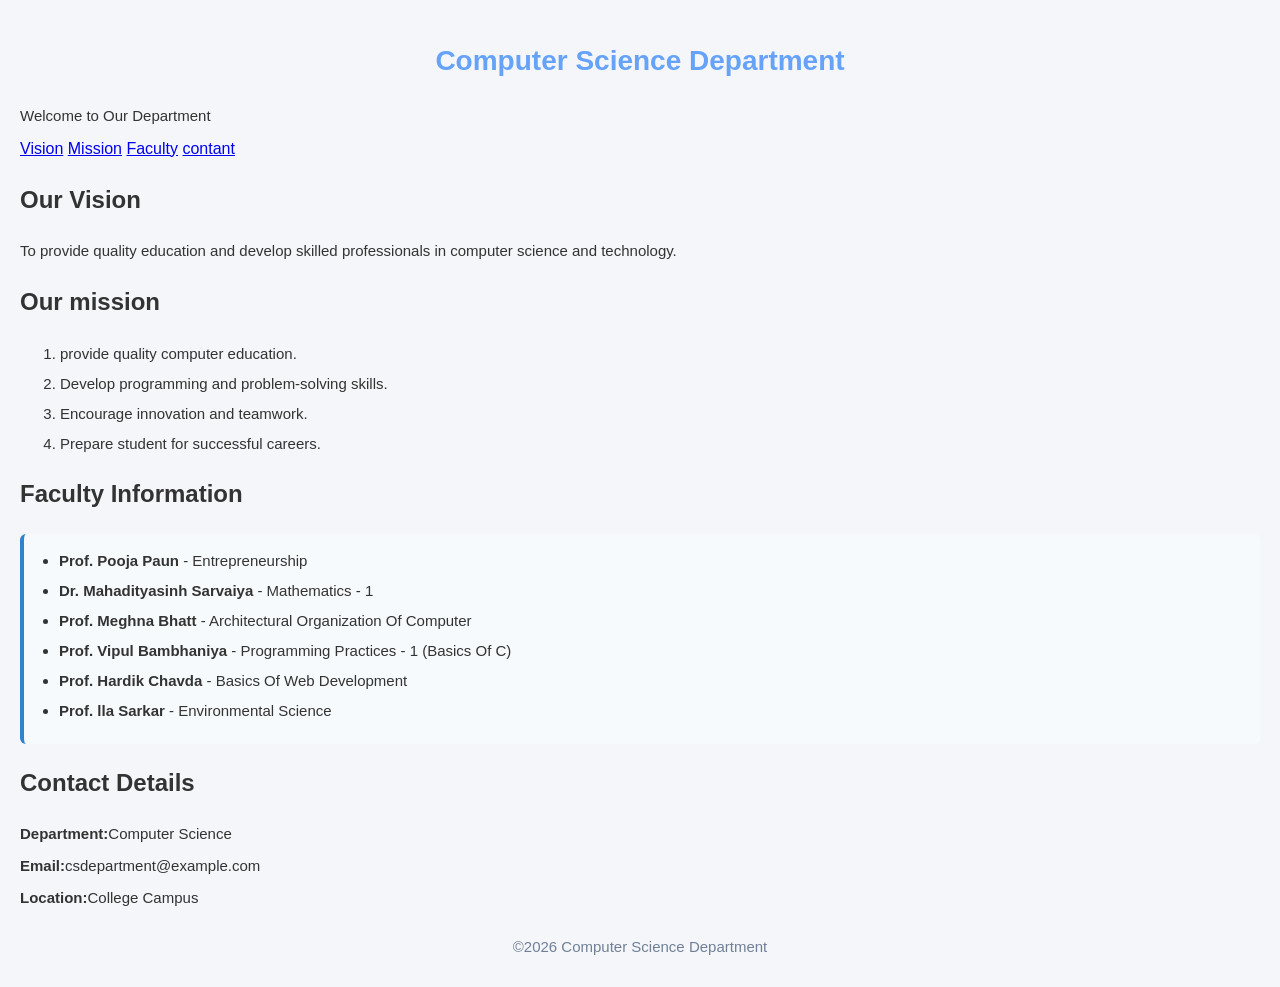
<file: index.html>
<!DOCTYPE html>
<html lang="en">
<head>
    <meta charset="UTF-8">
    <meta name="viewport" content="width=device-width, initial-scale=1.0">
    <title>Computer Science Department</title>
    <link rel="stylesheet" href="style.css">
</head>
<body>


    <header>
        <h1>Computer Science Department</h1>
        <p>Welcome to Our Department</p>

    </header>

    <nav>
        <a href="#vision">Vision</a>
        <a href="#mission">Mission</a>
        <a href="#faculty">Faculty</a>
        <a href="#contact">contant</a>
    </nav>


    <main>

    <section id="vixion">
        <h2>Our Vision</h2>
        <p>To provide quality education and develop skilled professionals in computer science and technology.</p>
        
    </section>

    <section id="Mission">
        <h2>Our mission</h2>
        <ol>
            <li>provide quality computer education.</li>
            <li>Develop programming and problem-solving skills.</li>
            <li>Encourage innovation and teamwork.</li>
            <li>Prepare student for successful careers.</li>
        </ol>

    </section>

    <section id="faculty">
        <h2>Faculty Information</h2>
        <ul>
            <li><b>Prof. Pooja Paun</b> - Entrepreneurship </li>
            <li><b>Dr. Mahadityasinh Sarvaiya</b> - Mathematics - 1 </li>
            <li><b>Prof. Meghna Bhatt</b> - Architectural Organization Of Computer</li>
            <li><b>Prof. Vipul Bambhaniya</b> - Programming Practices - 1 (Basics Of C)</li>
            <li><b>Prof. Hardik Chavda</b> - Basics Of Web Development</li>
            <li><b>Prof. lla Sarkar</b> - Environmental Science</li>
        </ul>

    </section>

    <section id="contact">
        <h2>Contact Details</h2>
        <p><strong>Department:</strong>Computer Science</p>
        <P><strong>Email:</strong>csdepartment@example.com</P>
        <P><strong>Location:</strong>College Campus</P>

    </section>


  </main>


  <footer>
    <p>&copy;2026 Computer Science Department</p>

  </footer>


    
</body>
</html>
</file>
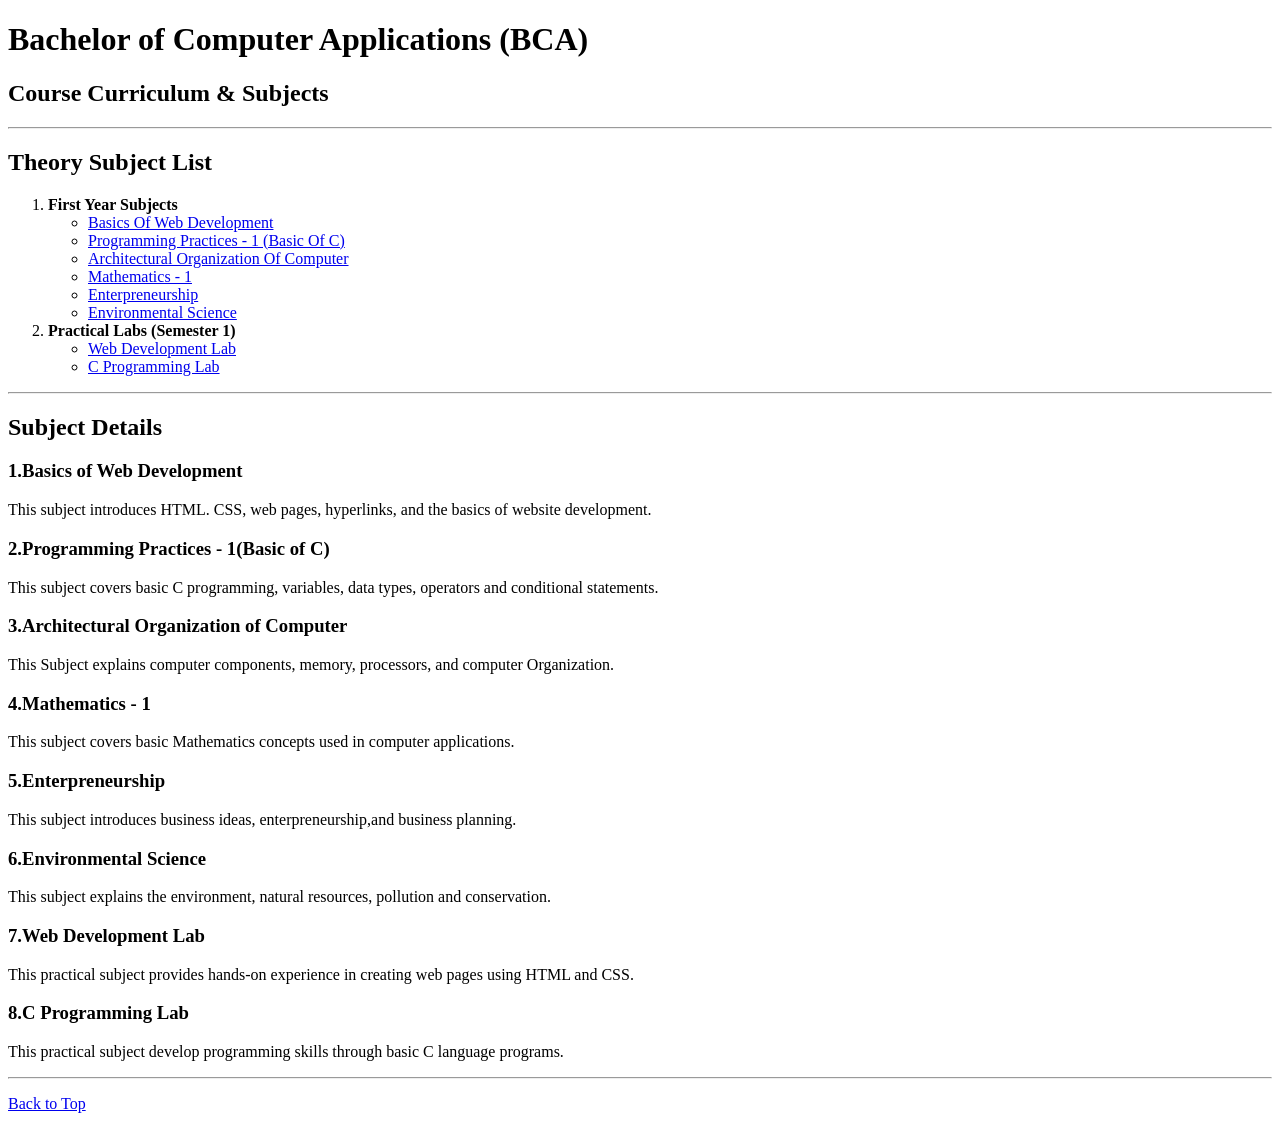
<file: Bittu kumar_4/index.html>
<!DOCTYPE html>
<html lang="en">
<head>
    <meta charset="UTF-8">
    <meta name="viewport" content="width=device-width, initial-scale=1.0">
    <title>Nested List - Course Subjects</title>

</head>
<body>

    <h1>Bachelor of Computer Applications (BCA)</h1>
    <h2>Course Curriculum &amp; Subjects</h2>

    <hr>

    <h2> Theory Subject List</h2>


    <ol>
        <li>
            <b>First Year Subjects</b>
            <ul>
                <li><a href="#web">Basics Of Web Development</a></li>
                <li><a href="#cprogramming">Programming Practices - 1 (Basic Of C)</a></li>
                <li><a href="#computer">Architectural Organization Of Computer</a></li>
                <li><a href="#maths">Mathematics - 1</a></li>
                <li><a href="enterpreneurship">Enterpreneurship</a></li>
                <li><a href="#environment">Environmental Science</a></li>
            </ul>
        </li>

        <li><b>Practical Labs (Semester 1)</b>
        <ul>
            <li><a href="#weblab">Web Development Lab</a></li>
            <li><a href="#clab">C Programming Lab</a></li>
        </ul>
      </li>
    </ol>

    <hr>

    <h2>Subject Details</h2>

    <h3 id="web">1.Basics of Web Development</h3>
    <p>This subject introduces HTML. CSS, web pages, hyperlinks, and the basics of website development.</p>

    <h3 id="cprogramming">2.Programming Practices - 1(Basic of C)</h3>
    <p>This subject covers basic C programming, variables, data types, operators and conditional statements.</p>

    <h3 id="computer">3.Architectural Organization of Computer</h3>
    <P>This Subject explains computer components, memory, processors, and computer Organization.</P>

    <h3 id="maths">4.Mathematics - 1</h3>
    <p>This subject covers basic Mathematics concepts used in computer applications.</p>

    <h3 id="enterpreneurship">5.Enterpreneurship</h3>
    <p>This subject introduces business ideas, enterpreneurship,and business planning.</p>

    <h3 id="environment">6.Environmental Science</h3>
    <p>This subject explains the environment, natural resources, pollution and conservation.</p>

    <h3 id="weblab">7.Web Development Lab</h3>
    <p>This practical subject provides hands-on experience in creating web pages using HTML and CSS.</p>

    <h3 id="clab">8.C Programming Lab</h3>
    <p>This practical subject develop programming skills through basic C language programs.</p>

    <hr>

    <p><a href="#top">Back to Top</a></p>


    
</body>
</html>
</file>
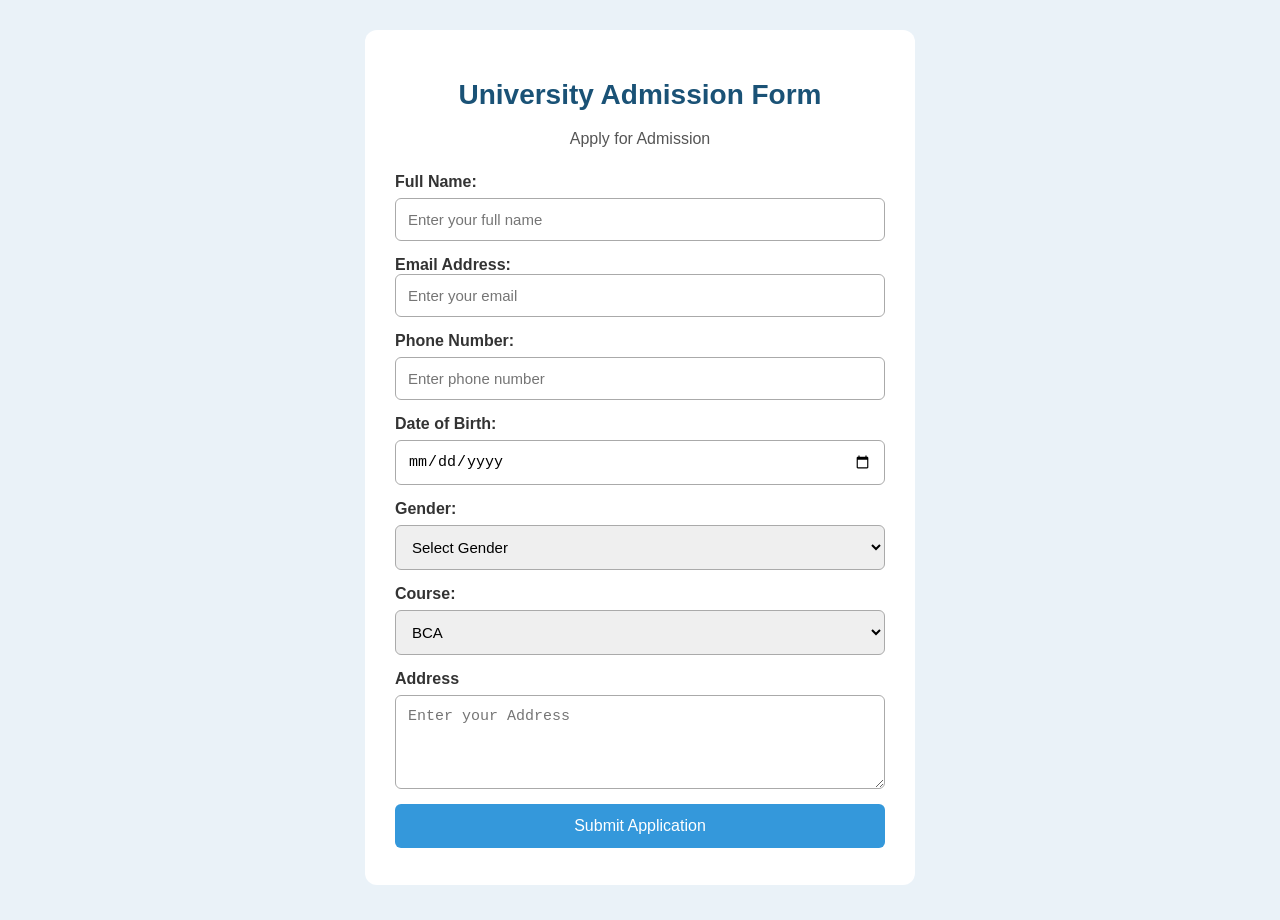
<file: question.12html/index.html>
<!DOCTYPE html>
<html lang="en">
<head>
    <meta charset="UTF-8">
    <meta name="viewport" content="width=device-width, initial-scale=1.0">
    <title>Admission Form</title>
    <link rel="stylesheet" href="style.css">
</head>
<body>
    <div class="form-container">

        <h1>University Admission Form</h1>
        <p class="subtitle">Apply for Admission</p>

        <form>

            <label>Full Name:</label>
            <input type="text" placeholder="Enter your full name" required>

            <label>Email Address:</labe>
            <input type="email" placeholder="Enter your email" required>


            <label>Phone Number:</label>
            <input type="tel" placeholder="Enter phone number" required>


            <label>Date of Birth:</label>
            <input type="date" required>

            <label>Gender:</label>
            <select required>
                <option value="">Select Gender</option>
                <option>Male</option>
                <option>Female</option>
                <option>other</option>
            </select>

            <label>Course:</label>
            <select required>
                <option>BCA</option>
                <option>BBA</option>
                <option>MCA</option>
                <option>MBA</option>
            </select>

            <label>Address</label>
            <textarea placeholder="Enter your Address" rows="4" required></textarea>

            <button type="submit">Submit Application</button>
        </form>
    </div>

    
</body>
</html>
</file>
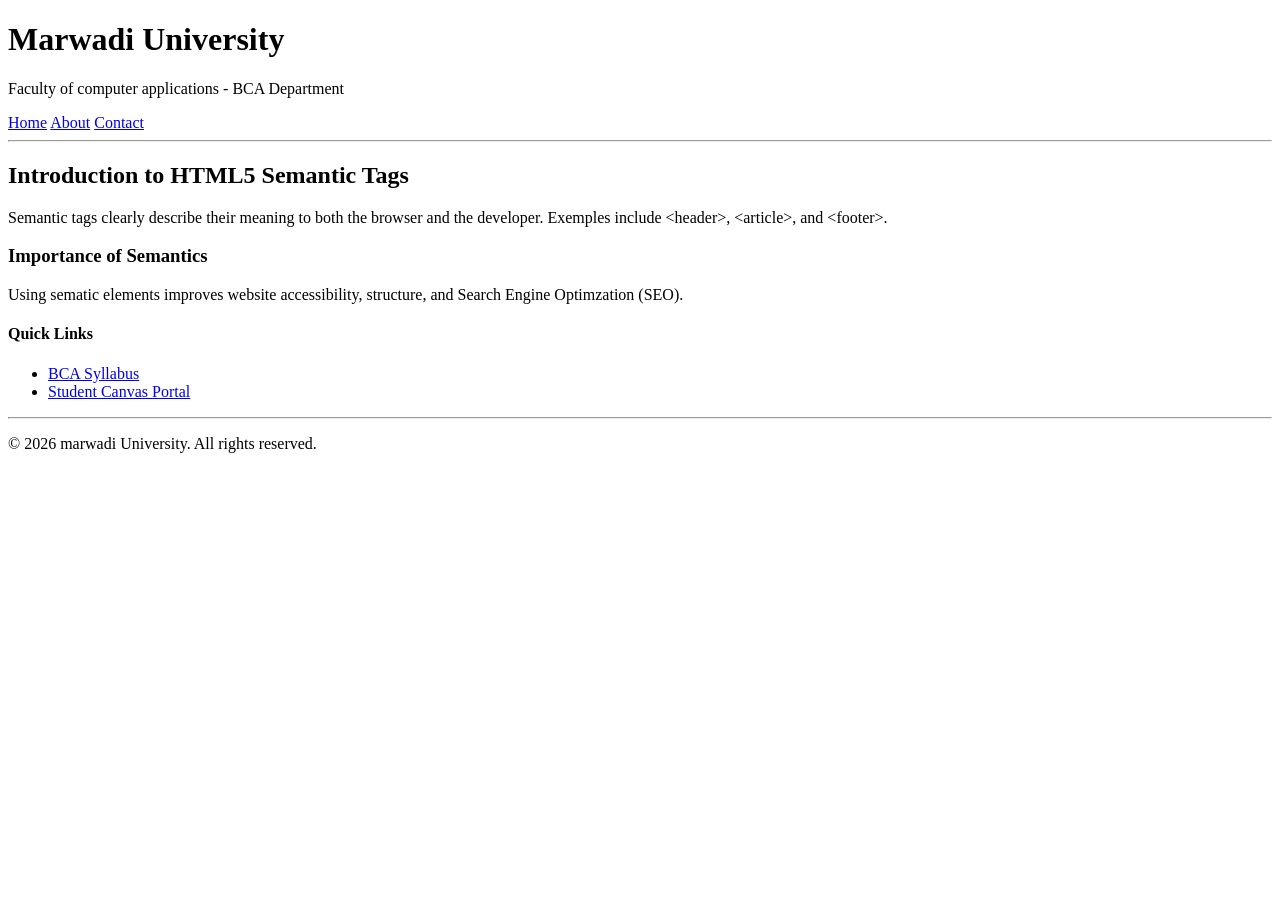
<file: question.13html/index.html>
<!DOCTYPE html>
<html lang="en">
<head>
    <meta charset="UTF-8">
    <meta name="viewport" content="width=device-width, initial-scale=1.0">
    <title>HTML5 Semantic Layout</title>
</head>
<body>

    <header>
        <h1>Marwadi University</h1>
        <P>Faculty of computer applications - BCA Department</P>
        <nav>
            <a href="#home">Home</a>
            <a href="#about">About</a>
            <a href="#contact">Contact</a>
        </nav>
    </header>

    <hr>

    <main>

        <article>
            <h2>Introduction to HTML5 Semantic Tags</h2>
            <p>Semantic tags clearly describe their meaning to both the browser and the developer. Exemples include &lt;header&gt;, &lt;article&gt;, and &lt;footer&gt;.</p>
        </article>

        <section>
            <h3>Importance of Semantics</h3>
            <p>Using sematic elements improves website accessibility, structure, and Search Engine Optimzation (SEO).</p>
        </section>

        <aside>
            <h4>Quick Links</h4>
            <ul>
                <li><a href="#">BCA Syllabus</a></li>
                <Li><a href="#">Student Canvas Portal</a>
            </ul>
        </aside>

    </main>

    <hr>

    <footer>
        <p>&copy; 2026 marwadi University. All rights reserved.</p>
    </footer>
    
</body>
</html>
</file>
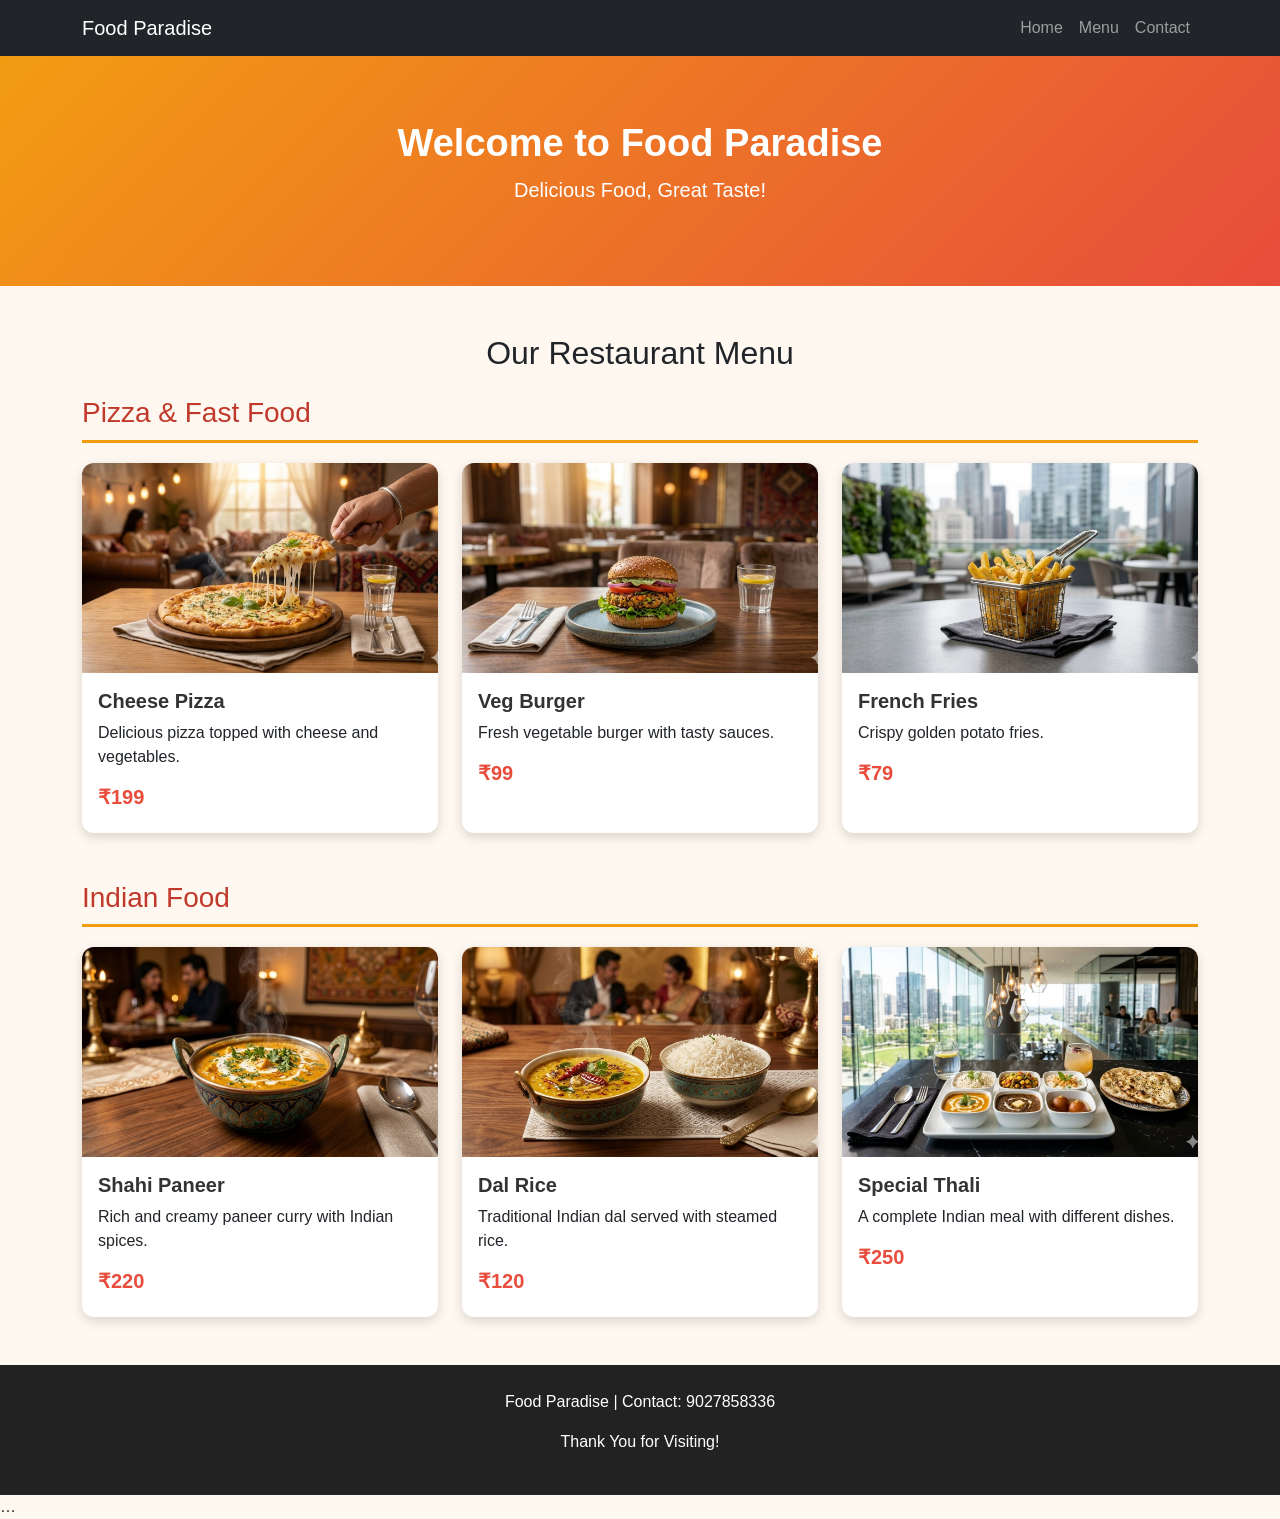
<file: question.14html/index.html>
<!DOCTYPE html>
<html lang="en">
<head>
    <meta charset="UTF-8">
    <meta name="viewport" content="width=device-width, initial-scale=1.0">
    <title>Restaurant Menu</title>

    <link href="https://cdn.jsdelivr.net/npm/bootstrap@5.3.3/dist/css/bootstrap.min.css"
          rel="stylesheet">

    <link rel="stylesheet" href="style.css">
</head>
<body>

<nav class="navbar navbar-expand-lg navbar-dark bg-dark">
    <div class="container">
        <a class="navbar-brand" href="#">Food Paradise</a>
        <button class="navbar-toggler" type="button"
                data-bs-toggle="collapse"
                data-bs-target="#menu">
            <span class="navbar-toggler-icon"></span>
        </button>

        <div class="collapse navbar-collapse" id="menu">
            <ul class="navbar-nav ms-auto">
                <li class="nav-item"><a class="nav-link" href="#home">Home</a></li>
                <li class="nav-item"><a class="nav-link" href="#menu-section">Menu</a></li>
                <li class="nav-item"><a class="nav-link" href="#contact">Contact</a></li>
            </ul>
        </div>
    </div>
</nav>

<header id="home" class="hero text-center">
    <div class="container">
        <h1>Welcome to Food Paradise</h1>
        <p>Delicious Food, Great Taste!</p>
    </div>
</header>

<section id="menu-section" class="container my-5">
    <h2 class="text-center mb-4">Our Restaurant Menu</h2>

    <h3 class="category-title">Pizza & Fast Food</h3>

    <div class="row g-4">

        <div class="col-md-4">
            <div class="card food-card h-100">
                <img src="pizza.jpg"
                     class="card-img-top" alt="Pizza">
                <div class="card-body">
                    <h5 class="card-title">Cheese Pizza</h5>
                    <p>Delicious pizza topped with cheese and vegetables.</p>
                    <h5 class="price">₹199</h5>
                </div>
            </div>
        </div>

        <div class="col-md-4">
            <div class="card food-card h-100">
                <img src="veg burger.jpg"
                     class="card-img-top" alt="Burger">
                <div class="card-body">
                    <h5 class="card-title">Veg Burger</h5>
                    <p>Fresh vegetable burger with tasty sauces.</p>
                    <h5 class="price">₹99</h5>
                </div>
            </div>
        </div>

        <div class="col-md-4">
            <div class="card food-card h-100">
                <img src="french fries.jpg"
                     class="card-img-top" alt="French Fries">
                <div class="card-body">
                    <h5 class="card-title">French Fries</h5>
                    <p>Crispy golden potato fries.</p>
                    <h5 class="price">₹79</h5>
                </div>
            </div>
        </div>

    </div>

    <h3 class="category-title mt-5">Indian Food</h3>

    <div class="row g-4">

        <div class="col-md-4">
            <div class="card food-card h-100">
                <img src="shahi paneer.jpg"
                     class="card-img-top" alt="Paneer">
                <div class="card-body">
                    <h5 class="card-title">Shahi Paneer</h5>
                    <p>Rich and creamy paneer curry with Indian spices.</p>
                    <h5 class="price">₹220</h5>
                </div>
            </div>
        </div>

        <div class="col-md-4">
            <div class="card food-card h-100">
                <img src="dal rice.jpg"
                     class="card-img-top" alt="Dal Rice"><div class="card-body">
                    <h5 class="card-title">Dal Rice</h5>
                    <p>Traditional Indian dal served with steamed rice.</p>
                    <h5 class="price">₹120</h5>
                </div>
            </div>
        </div>

        <div class="col-md-4">
            <div class="card food-card h-100">
                <img src="special veg thali.jpg"
                     class="card-img-top" alt="Indian Thali">
                <div class="card-body">
                    <h5 class="card-title">Special Thali</h5>
                    <p>A complete Indian meal with different dishes.</p>
                    <h5 class="price">₹250</h5>
                </div>
            </div>
        </div>

    </div>
</section>

<footer id="contact" class="footer text-center">
    <p>Food Paradise | Contact: 9027858336</p>
    <p>Thank You for Visiting!</p>
</footer>

<script src="https://cdn.jsdelivr.net/npm/bootstrap@5.3.3/dist/js/bootstrap.bundle.min.js"></script>

</body>
</html>

…
</file>
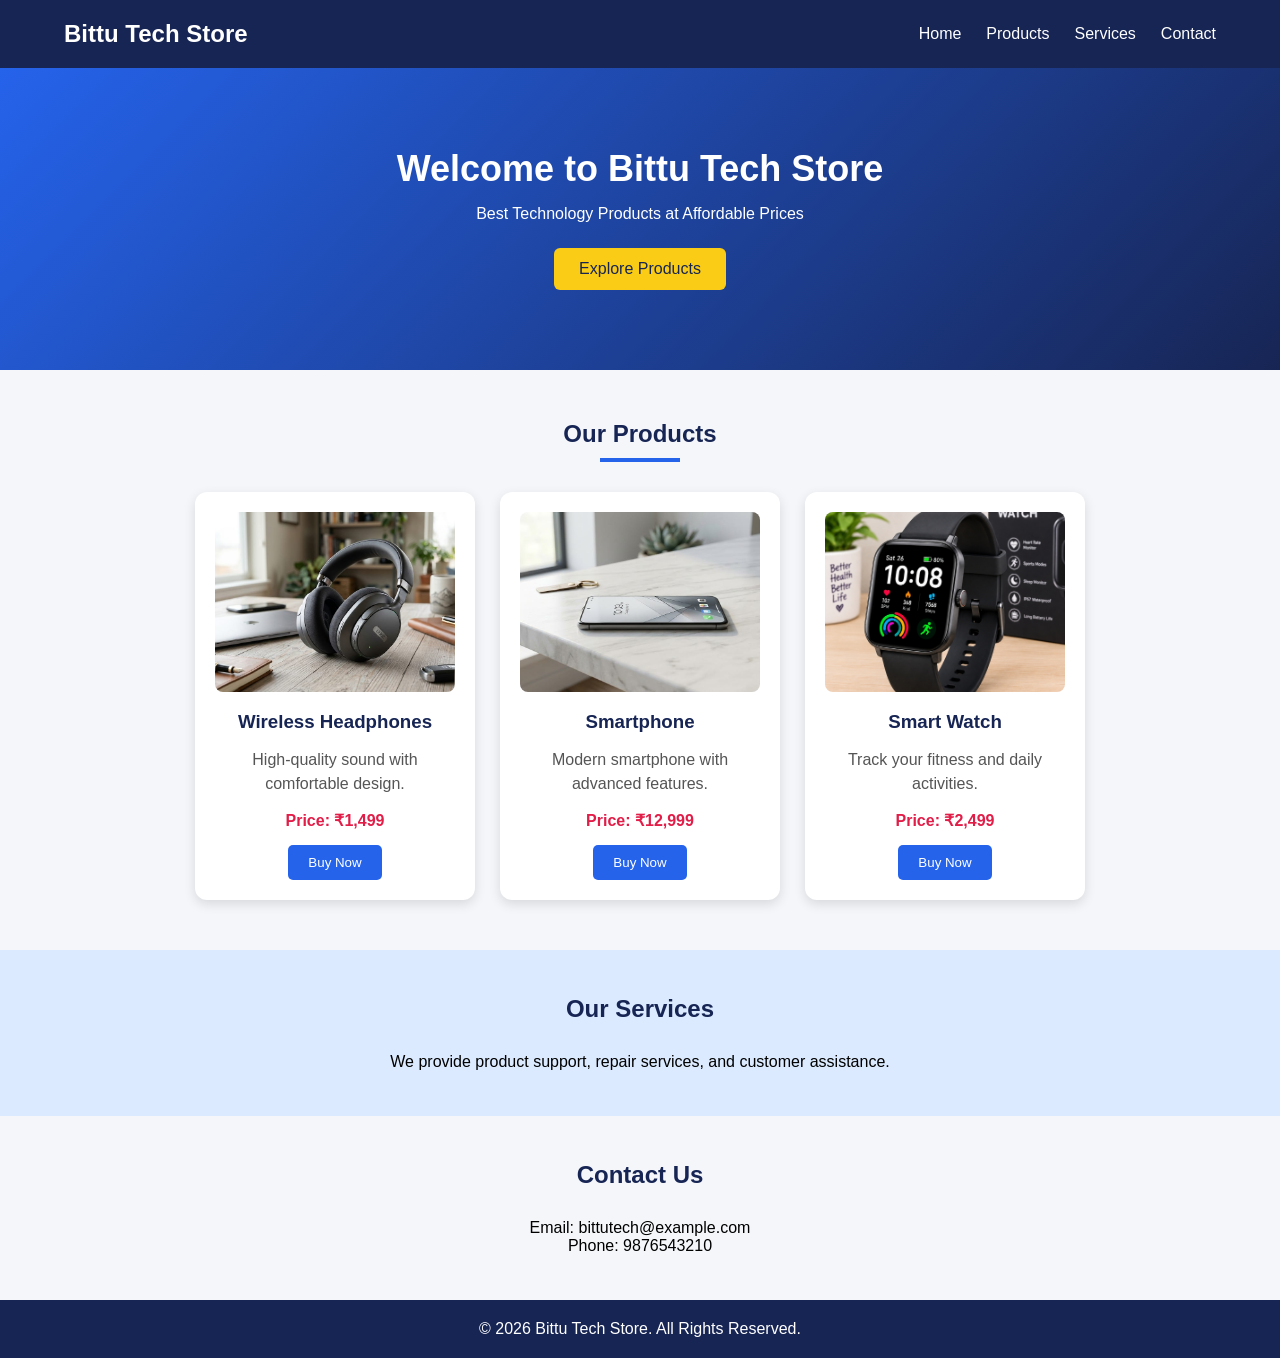
<file: question.15html/index.html>
<!DOCTYPE html>
<html lang="en">
<head>
    <meta charset="UTF-8">
    <meta name="viewport" content="width=device-width, initial-scale=1.0">
    <title>Bittu Kumar Tech Store</title>
    <link rel="stylesheet" href="style.css">
</head>
<body>

    <nav class="navbar">
        <h2>Bittu Tech Store</h2>

        <ul>
            <li><a href="#home">Home</a></li>
            <li><a href="#products">Products</a></li>
            <li><a href="#services">Services</a></li>
            <li><a href="#contact">Contact</a></li>
        </ul>
    </nav>

    <header id="home" class="hero">
        <h1>Welcome to Bittu Tech Store</h1>
        <p>Best Technology Products at Affordable Prices</p>
        <a href="#products" class="btn">Explore Products</a>
    </header>

    <section id="products" class="products">
        <h2>Our Products</h2>

        <div class="product-container">

            <div class="product-card">
                <img src="headphone.jpg"
                     alt="Headphones">
                <h3>Wireless Headphones</h3>
                <p>High-quality sound with comfortable design.</p>
                <h4>Price: ₹1,499</h4>
                <button>Buy Now</button>
            </div>

            <div class="product-card">
                <img src="smartphone.jpg"
                     alt="Smartphone">
                <h3>Smartphone</h3>
                <p>Modern smartphone with advanced features.</p>
                <h4>Price: ₹12,999</h4>
                <button>Buy Now</button>
            </div>

            <div class="product-card">
                <img src="smartwatch.jpg"
                     alt="">
                <h3>Smart Watch</h3>
                <p>Track your fitness and daily activities.</p>
                <h4>Price: ₹2,499</h4>
                <button>Buy Now</button>
            </div>

        </div>
    </section>

    <section id="services" class="services">
        <h2>Our Services</h2>
        <p>We provide product support, repair services,
           and customer assistance.</p>
    </section>

    <section id="contact" class="contact">
        <h2>Contact Us</h2>
        <p>Email: bittutech@example.com</p>
        <p>Phone: 9876543210</p>
    </section>

    <footer>
        <p>&copy; 2026 Bittu Tech Store. All Rights Reserved.</p>
    </footer>

</body>
</html>
</file>
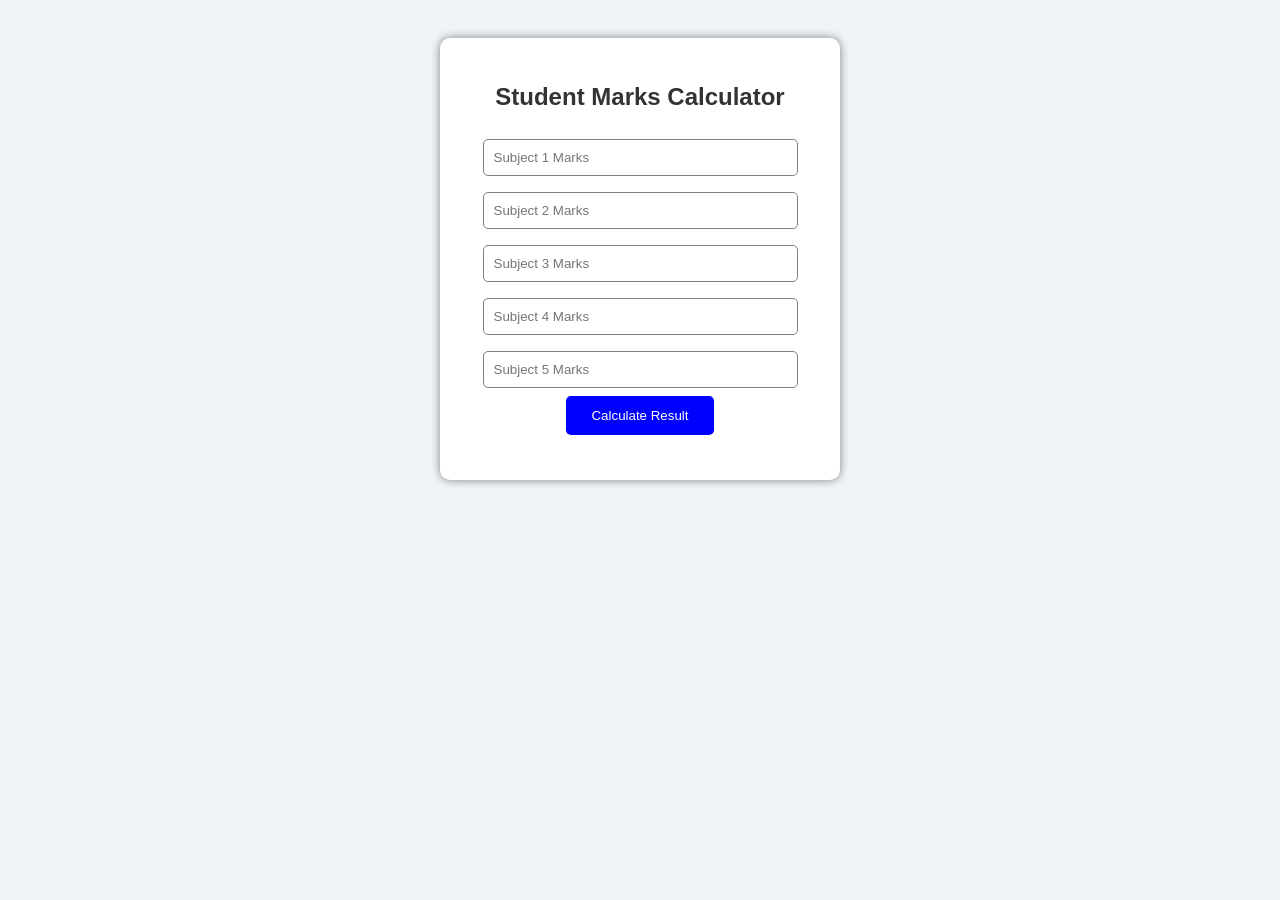
<file: question.16html/index.html>
<!DOCTYPE html>
<html lang="en">
<head>
    <meta charset="UTF-8">
    <meta name="viewport" content="width=device-width, initial-scale=1.0">
    <title>Student Marks Calculator</title>

    <link rel="stylesheet" href="style.css">
</head>
<body>

    <div class="container">

        <h2>Student Marks Calculator</h2>

        <input type="number" id="sub1" placeholder="Subject 1 Marks">
        <input type="number" id="sub2" placeholder="Subject 2 Marks">
        <input type="number" id="sub3" placeholder="Subject 3 Marks">
        <input type="number" id="sub4" placeholder="Subject 4 Marks">
        <input type="number" id="sub5" placeholder="Subject 5 Marks">

        <button onclick="calculateResult()">Calculate Result</button>

        <div id="result"></div>

    </div>

    <script src="script.js"></script>

</body>
</html>
</file>
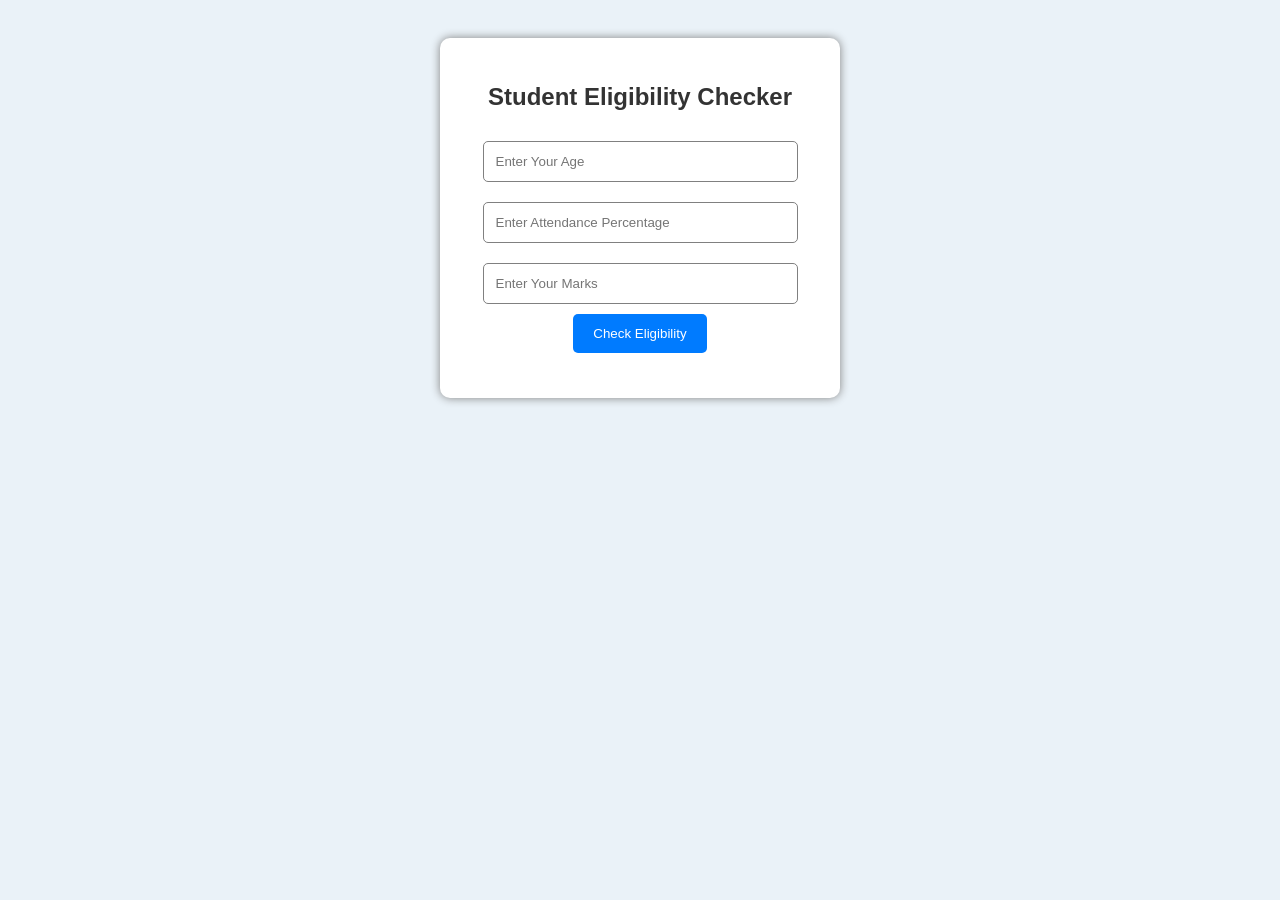
<file: question.17html/index.html>
<!DOCTYPE html>
<html lang="en">
<head>
    <meta charset="UTF-8">
    <meta name="viewport" content="width=device-width, initial-scale=1.0">
    <title>Student Eligibility Checker</title>

    <link rel="stylesheet" href="style.css">
</head>
<body>

    <div class="container">

        <h2>Student Eligibility Checker</h2>

        <input type="number" id="age"
               placeholder="Enter Your Age">

        <input type="number" id="attendance"
               placeholder="Enter Attendance Percentage">

        <input type="number" id="marks"
               placeholder="Enter Your Marks">

        <button onclick="checkEligibility()">
            Check Eligibility
        </button>

        <div id="result"></div>

    </div>

    <script src="script.js"></script>

</body>
</html>
</file>
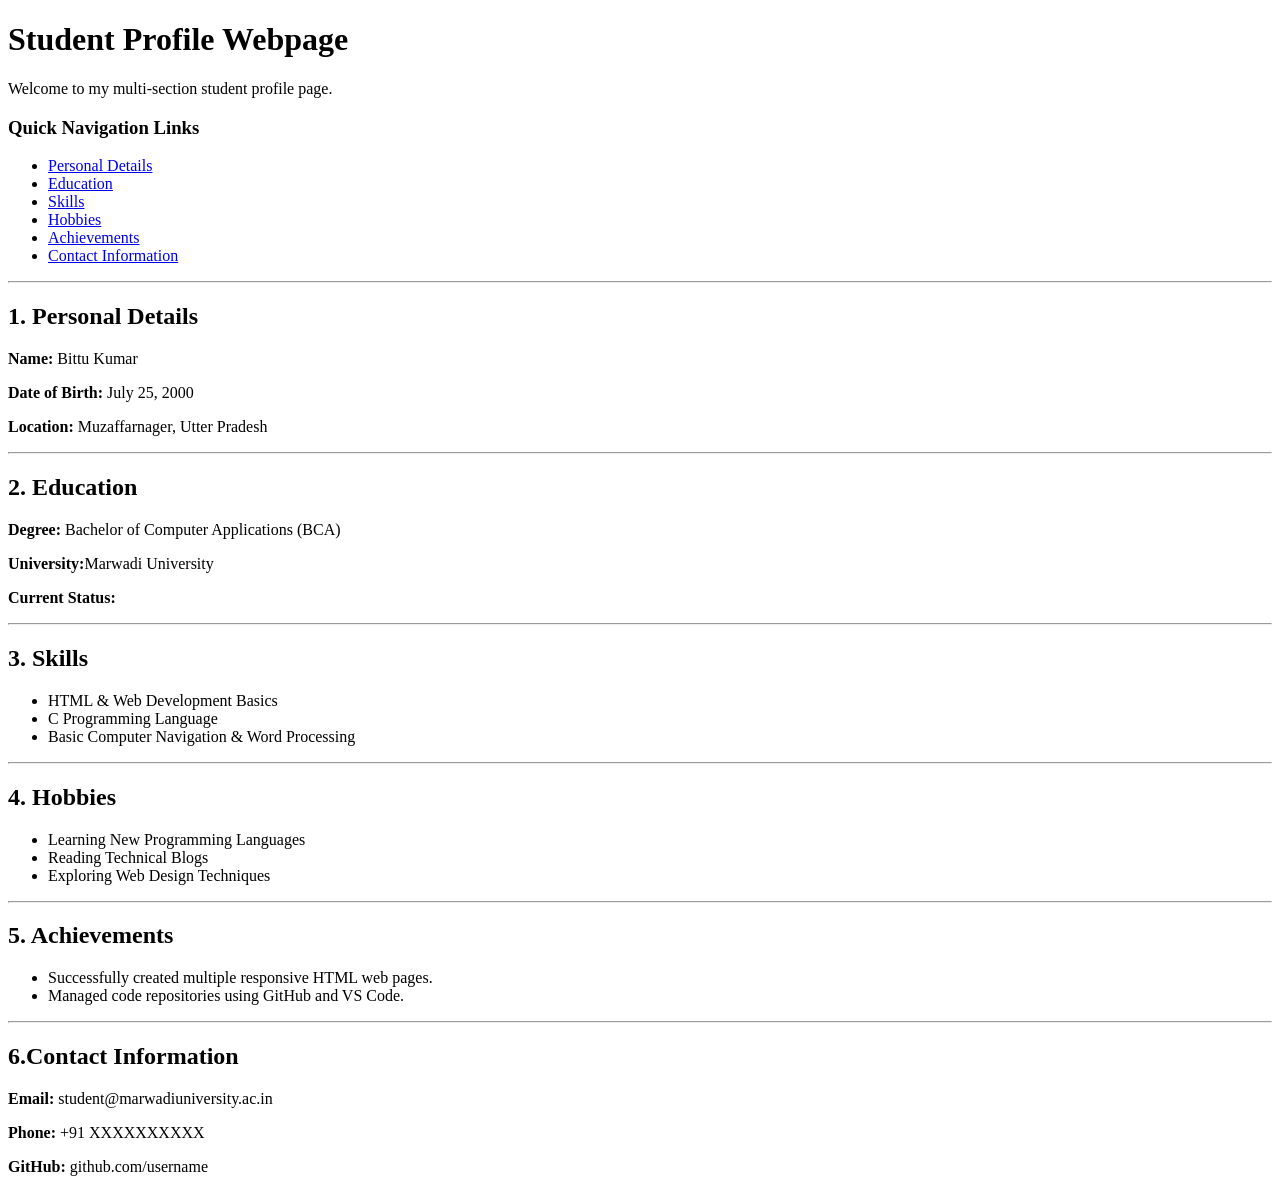
<file: question.html5/index.html>
<!DOCTYPE html>
<html lang="en">
<head>
    <meta charset="UTF-8">
    <meta name="viewport" content="width=device-width, initial-scale=1.0">
    <title>Student Profilet</title>
</head>
<body>

    <h1>Student Profile Webpage</h1>
    <p>Welcome to my multi-section student profile page.</p>


    <h3>Quick Navigation Links</h3>

    <ul>
        <li><a href="#personal">Personal Details</a></li>
        <li><a href="#education">Education</a></li>
        <li><a href="#skills">Skills</a></li>
        <li><a href="#hobbies">Hobbies</a></li>
        <li><a href="#achievements">Achievements</a></li>
        <li><a href="#contact">Contact Information</a></li>
    </ul>

    <hr>

    <h2 id="personal">1. Personal Details</h2>
    <p><b>Name:</b> Bittu Kumar</p>
    <p><b>Date of Birth:</b> July 25, 2000</p>
    <p><b>Location:</b> Muzaffarnager, Utter Pradesh</p>

    <hr>

    <h2 id="education">2. Education</h2>
    <p><b>Degree:</b> Bachelor of Computer Applications (BCA)</p>
    <p><b>University:</b>Marwadi University</p>
    <p><b>Current Status:</b></p>

    <hr>

    <h2 id="skills">3. Skills</h2>
    <ul>
        <li>HTML &amp; Web Development Basics</li>
        <li>C Programming Language</li>
        <li>Basic Computer Navigation &amp; Word Processing</li>
    </ul>

    <hr>

    <h2 id="hobbies">4. Hobbies</h2>

    <ul>
        <li>Learning New Programming Languages</li>
        <li>Reading Technical Blogs</li>
        <li>Exploring Web Design Techniques</li>
    </ul>

    <hr>

    <h2 id="achievements">5. Achievements</h2>

    <ul>
        <li>Successfully created multiple responsive HTML web pages.</li>
        <li>Managed code repositories using GitHub and VS Code.</li>

    </ul>

    <hr>

    <h2 id="contact">6.Contact Information</h2>
    <p><b>Email:</b> student@marwadiuniversity.ac.in</p>
    <p><b>Phone:</b> +91 XXXXXXXXXX</p>
    <p><b>GitHub:</b> github.com/username</p>
</body>
</html>
</file>
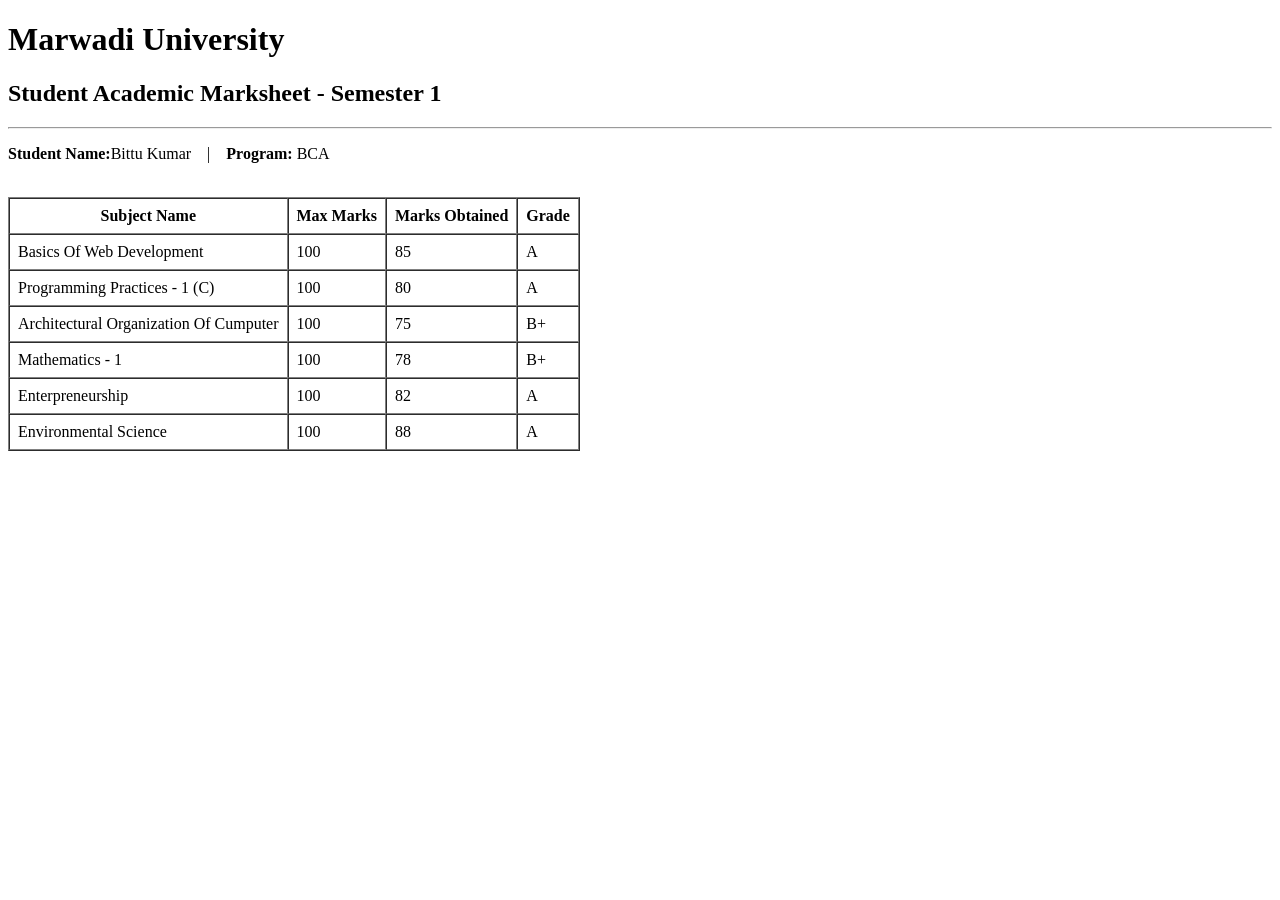
<file: question.html_6/index.html>
<!DOCTYPE html>
<html lang="en">
<head>
    <meta charset="UTF-8">
    <meta name="viewport" content="width=device-width, initial-scale=1.0">
    <title>Student Marksheet</title>
</head>
<body>

    <h1>Marwadi University</h1>
    <h2>Student Academic Marksheet - Semester 1</h2>
         
        <hr>
            <p><b>Student Name:</b>Bittu Kumar &nbsp;&nbsp;&nbsp;|&nbsp;&nbsp;&nbsp; <b>Program:</b> BCA</p>
        <br>

        <table border="1" cellpadding="8" cellspacing="0">

        <tr>
            <th>Subject Name</th>
            <th>Max Marks</th>
            <th>Marks Obtained</th>
            <th>Grade</th>

        </tr>

        <tr>
            <td>Basics Of Web Development</td>
            <td>100</td>
            <td>85</td>
            <td>A</td>
        </tr>

        <tr>
           <td>Programming Practices - 1 (C)</td>
           <td>100</td>
           <td>80</td>
           <td>A</td>
        </tr>

        <tr>
            <td>Architectural Organization Of Cumputer</td>
            <td>100</td>
            <td>75</td>
            <td>B+</td>
        </tr>

        <tr>
            <td>Mathematics - 1</td>
            <td>100</td>
            <td>78</td>
            <td>B+</td>
        </tr>

        <tr>
            <td>Enterpreneurship</td>
            <td>100</td>
            <td>82</td>
            <td>A</td>
        </tr>

        <tr>
            <td>Environmental Science</td>
            <td>100</td>
            <td>88</td>
            <td>A</td>
        </tr>
    </table>
</body>
</html>
</file>
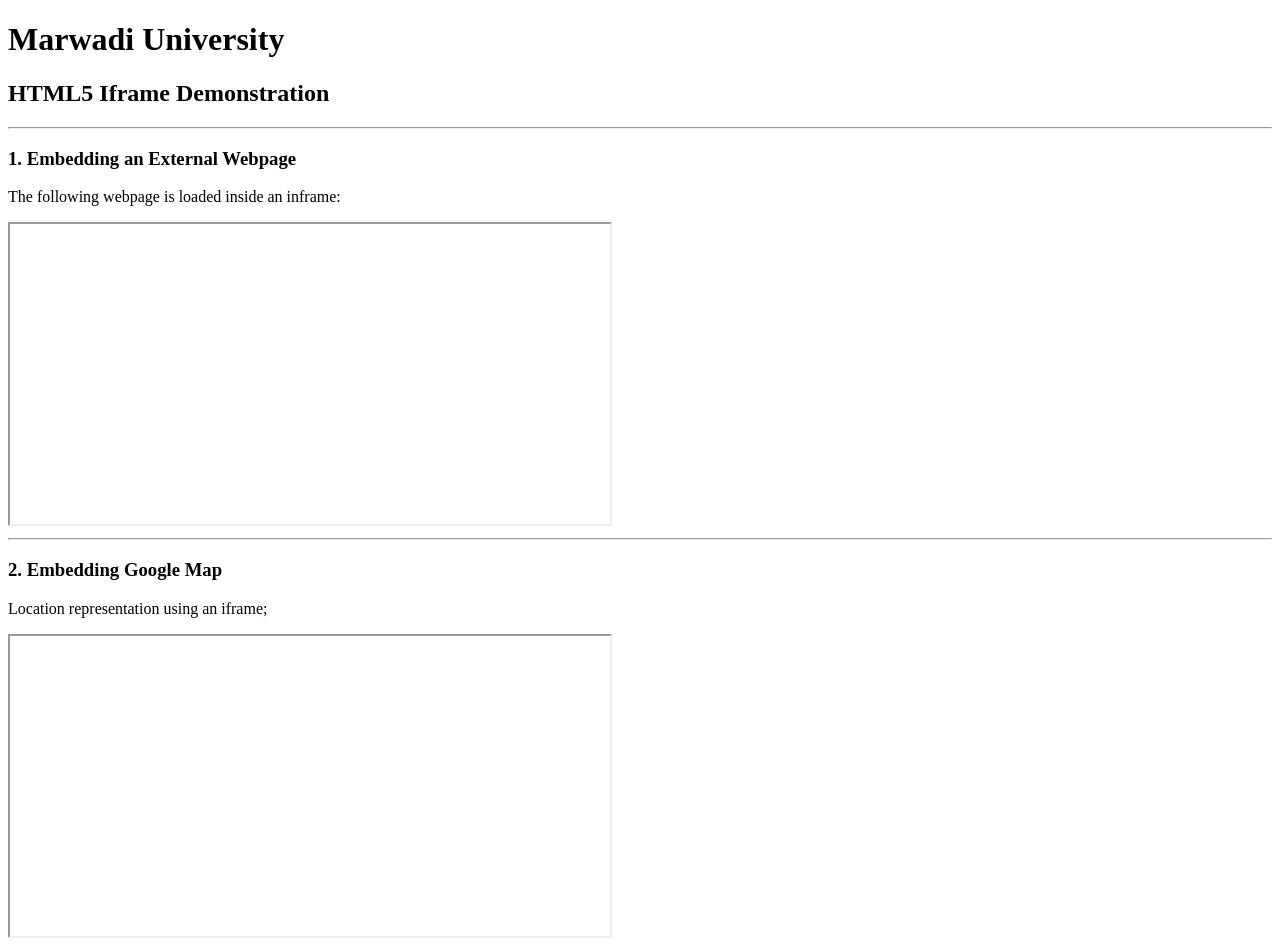
<file: question10.html/index.html>
<!DOCTYPE html>
<html lang="en">
<head>
    <meta charset="UTF-8">
    <meta name="viewport" content="width=device-width, initial-scale=1.0">
    <title>HTML Iframes</title>
</head>
<body>

    <h1>Marwadi University</h1>
    <h2>HTML5 Iframe Demonstration</h2>

    <hr>

    <section>
        <h3>1. Embedding an External Webpage</h3>
        <p>The following webpage is loaded inside an inframe:</p>
        <iframe src="https://example.com" width="600" height="300" title="Example Website"></iframe>
    </section>

    <hr>

    <section>
        <h3>2. Embedding Google Map</h3>
        <p>Location representation using an iframe;</p>
        <iframe
            src="https://www.google.com/maps/embed?pb=!1m18!1m12!1m3!1d3684.167!2d70.802!3d22.303!2m3!1f0!2f0!3f0!3m2!1i1024!2i768!4f13.1!3m3!1m2!1s0x0%3A0x0!2zMJLCsDE4JzExLJgiTiA3MMKwNDgnMDcuMiJF!5e0!3m2!1sen!2sin!4v1600000000000!5m2!1sen!2sin"
            width="600"
            height="300"
            style="border:9;"
            allowfullscreen=""
            loading="lazy"
            title="University Location">
        </iframe>
    </section>
    
</body>
</html>
</file>
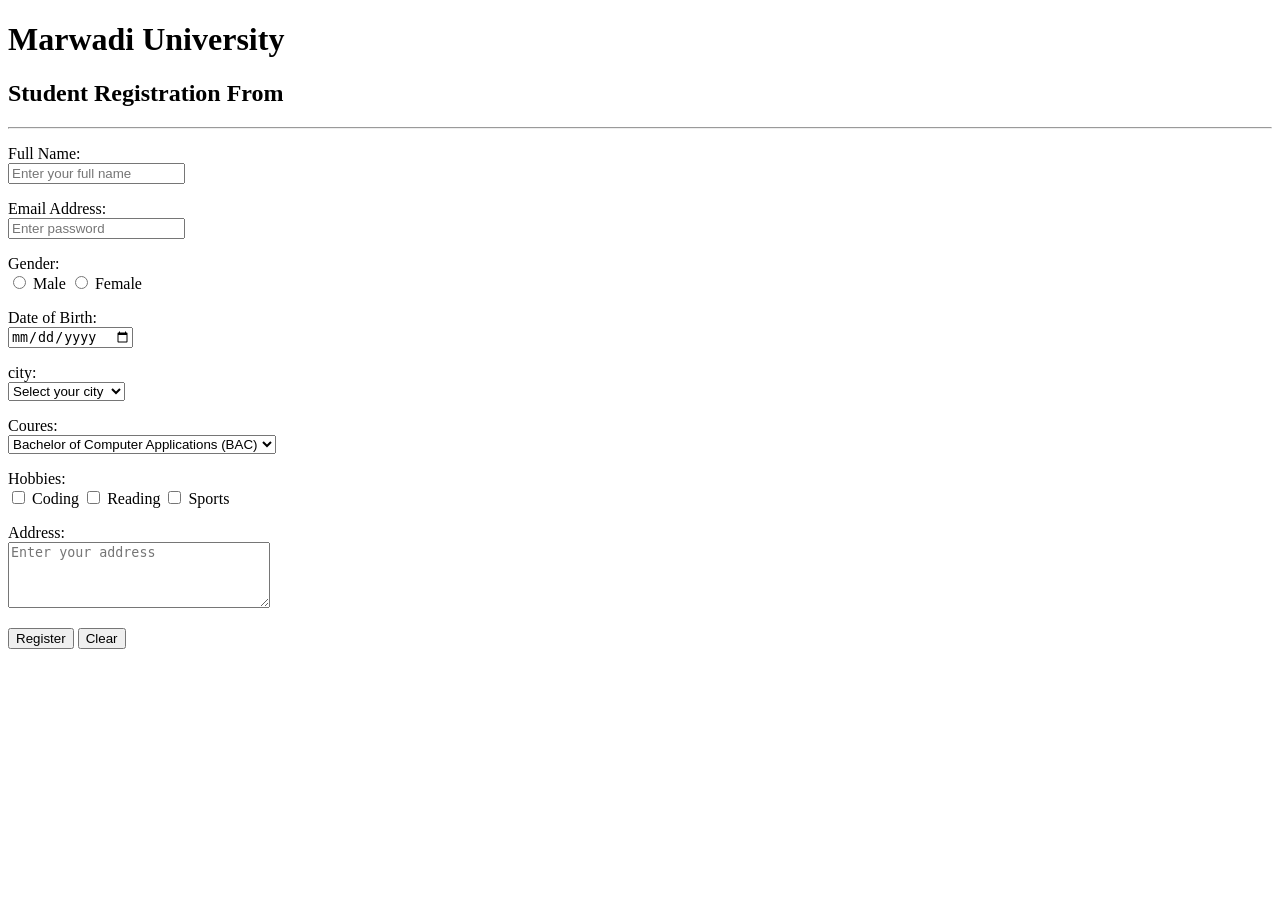
<file: question7.html/index.html>
<!DOCTYPE html>
<html lang="en">
<head>
    <meta charset="UTF-8">
    <meta name="viewport" content="width=device-width, initial-scale=1.0">
    <title>Registration Form</title>
</head>
<body>

    <h1>Marwadi University</h1>
    <h2>Student Registration From</h2>

    <hr>

    <from action="#" method="POSt">


        <p>
            <label for="name">Full Name:</label><br>
            <input type="text" id="name" name="name" placeholder="Enter your full name" required>
        </p>

        <p>
            <label for="email">Email Address:</label><br>
            <input type="password" id="password" name="password" placeholder="Enter password" required>
        </p>

        <p>
            <label>Gender:</label><br>
            <input type="radio" id="male" name="gender" value="male">
            <label for="male">Male</label>
            <input type="radio" id="female" name="gender" value="Female">
            <label for="female">Female</label>
        </p>

        <p>
            <label for="dob">Date of Birth:</label><br>
            <input type="date" id="dob" name="dob">
        </p>

        <p>
            <label for="city">city:</label><br>
            <select id="city" name="city">
                <option value="">Select your city</option>
                <option value="Sri Ganganagar">Sri Ganganagar</option>
                <option value="Rajkot">Rajkot</option>
                <option value="Muzaffarnagar">Muzaffarnagar</option>
                <option value="Delhi">Delhi</option>
            </select>
        </p>
        
        <p>
            <lable for="coures">Coures:</lable><br>
            <select id="coures" name="coures">
                <option value="BCA">Bachelor of Computer Applications (BAC)</option>
                <option value="BSc">B.Sc. Information Technology</option>
            </select>
        </p>


        <p>
            <label>Hobbies:</label><br>
            <input type="checkbox" id="coding" name="hobbies" value="Coding">
            <label for="coding">Coding</label>
            <input type="checkbox" id="reading" name="hobbies" value="Reading">
            <label for="reading">Reading</label>
            <input type="checkbox" id="sports" name="hobbies" value="sports">
            <label for="sports">Sports</label>
        </p>

       

        <p>
            <label for="address">Address:</label><br>
            <textarea id="address" name="address" rows="4" cols="30" placeholder="Enter your address"></textarea>
        </p>

        <p>
            <input type="submit" value="Register">
            <input type="reset" value="Clear">
        </p>

    </from>
    
</body>
</html>
</file>
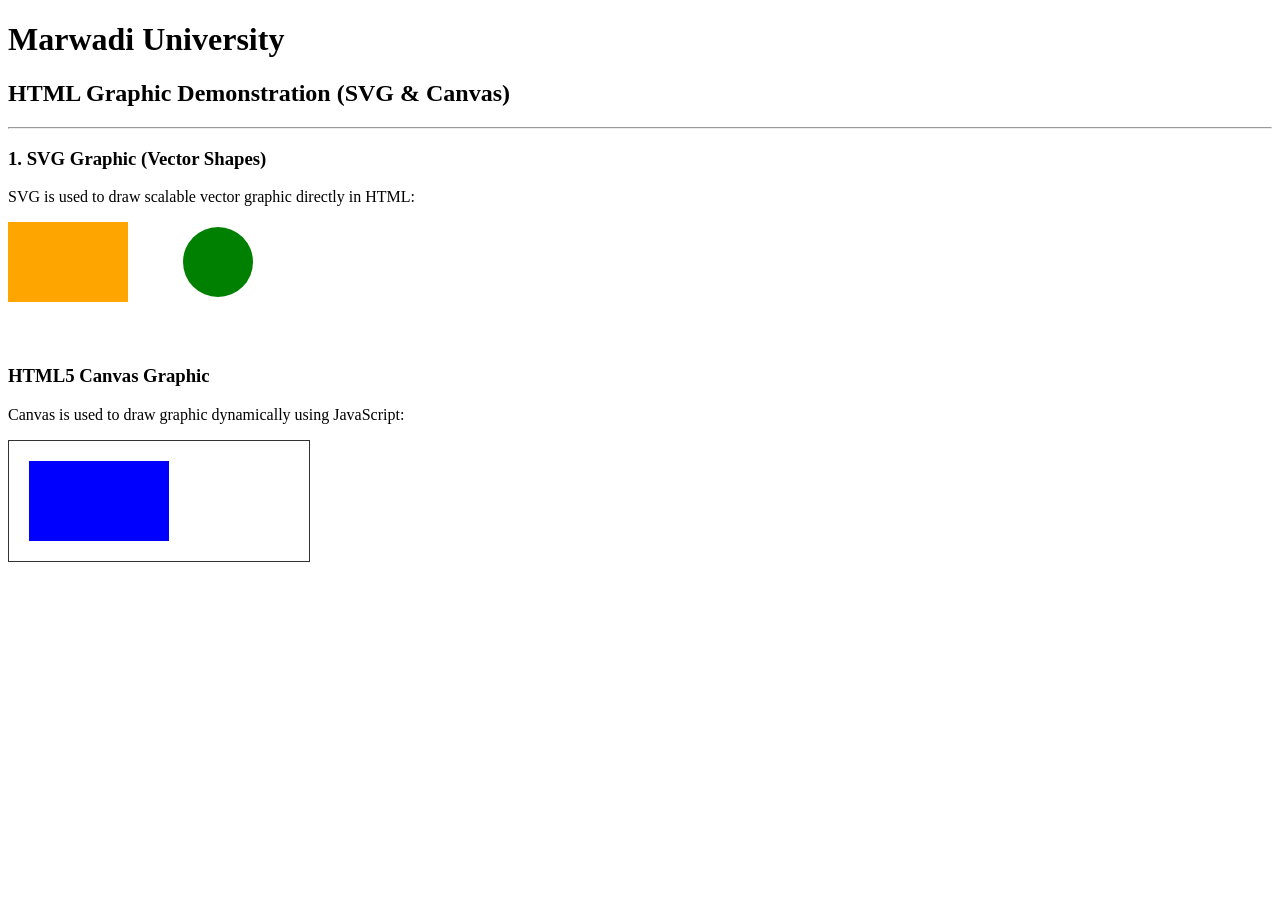
<file: question9.html/index.html>
<!DOCTYPE html>
<html lang="en">
<head>
    <meta charset="UTF-8">
    <meta name="viewport" content="width=device-width, initial-scale=1.0">
    <title>HTML5 Graphic</title>
</head>
<body>

    <h1>Marwadi University</h1>
    <h2>HTML Graphic Demonstration (SVG &amp; Canvas)</h2>

    <hr>

    <section>
        <h3>1. SVG Graphic (Vector Shapes)</h3>
        <p>SVG is used to draw scalable vector graphic directly in HTML:</p>
        <svg width="300" height="120">
            <rect width="120" height="80" fill="orange" />
            <circle cx="210" cy="40" r="35" fill="green" />
        </svg>
    </section>

    <section>
        <h3>HTML5 Canvas Graphic</h3>
        <p>Canvas is used to draw graphic dynamically using JavaScript:</p>
        <canvas id="myCanvas" width="300" height="120" style="border:1px solid #333;"></canvas>

        <script>
            //JavaScript to draw inside the canvas
            var canvas = document.getElementById("myCanvas");
            var ctx = canvas.getContext("2d");
            ctx.fillStyle = "blue";
            ctx.fillRect(20, 20, 140, 80);
        </script>
    </section>

    
</body>
</html>
</file>
<file: style.css>
body {
    font-family:'Segoe UI', Arial, Sans-serif;
    background-color: #f4f6f9;
    color: #333333;
    margin: 0;
    padding: 20px;
    line-height: 1.6;
}

.container {
    max-width: 750px;
    margin: 0 auto;
    background-color: white;
    padding: 30px;
    border-radius: 10px;
    box-shadow: 0 4px 12px rgba(0,0,0,0.1);
}

h1 {
    color: #66a3f8;
    text-align: center;
    font-size: 28px;
    margin-bottom: 20px;
}

img {
    display: block;
    margin: 15px auto;
    border-radius: 50%;
    border:3px solid #3182ce;
    box-shadow: 0 2px 8px rgba(0,0,0,0.15);
    object-fit: cover;
}

p {
    font-size: 15px;
    margin: 8px 0;
}

ul {
    background-color: #f7fafc;
    padding: 15px 35px;
    border-radius: 6px;
    border-left: 4px solid #3182ce;
}

li {
    margin-bottom: 6px;
    font-size: 15px;
}

hr {
    border: 0;
    height: 1px;
    background-color: #e2e8f0;
    margin: 20px 0;
}

footer {
    text-align: center;
    font-size: 14px;
    margin-top: 25px;
    color: #718096;
}
</file>
<file: question.12html/style.css>
*{
    box-sizing: border-box;
}

body {
    font-family: Arial,sans-serif;
    background:  #eaf2f8;
    margin: 0;
    padding: 30px 15px;
}

.form-container {
    background: white;
    max-width: 550px;
    width: 100%;
    margin: auto;
    padding: 30px;
    border: 2px soild #3498db;
    border-radius:  12px;
    box-shadow:  0 4px 12px rgba(0,0,0,o.2);
}

h1 {
    color: #1a5276;
    text-align: center;
    font-size: 28px;
}

.subtitle {
    text-align: center;
    color: #555;
    margin-bottom: 25px;
}

label {
    display: block;
    margin: 15px 0 7px;
    font-weight: bold;
    color: #333;
}

input, select, textarea {
    display: block;
    width: 100%;
    padding: 12px;
    margin-bottom: 12px;
    border: 1px solid #aaa;
    border-radius: 6px;
    font-size: 15px;
}

input:focus, select:focus, textarea:focus {
    border-color: #3498db;
    outline: none;
}

button {
    display: block;
    width: 100%;
    padding: 13px;
    margin-top: 15px;
    background: #3498db;
    color: white;
    border: none;
    border-radius: 6px;
    font-size: 16px;
    cursor: pointer;
}

button:hover {
    background: #1a5276;
}
</file>
<file: question.14html/style.css>
body {
    font-family: Arial, sans-serif;
    background-color: #fff8f0;
    margin: 0;
}

.hero {
    background: linear-gradient(135deg, #f39c12, #e74c3c);
    color: white;
    padding: 65px 20px;
}

.hero h1 {
    font-size: 38px;
    font-weight: bold;
}

.hero p {
    font-size: 20px;
}

.category-title {
    color: #c0392b;
    border-bottom: 3px solid #f39c12;
    padding-bottom: 10px;
    margin-bottom: 20px;
}

.food-card {
    border: none;
    border-radius: 12px;
    overflow: hidden;
    box-shadow: 0 4px 12px rgba(0,0,0,0.15);
    transition: transform 0.3s;
}

.food-card:hover {
    transform: translateY(-8px);
}

.food-card img {
    height: 210px;
    object-fit: cover;
}

.card-title {
    color: #333;
    font-weight: bold;
}

.price {
    color: #e74c3c;
    font-weight: bold;
}

.footer {
    background-color: #222;
    color: white;
    padding: 25px;
    margin-top: 40px;
}
</file>
<file: question.15html/style.css>
* {
    margin: 0;
    padding: 0;
    box-sizing: border-box;
}

html {
    scroll-behavior: smooth;
}

body {
    font-family: Arial, sans-serif;
    background-color: #f4f6f9;
}

/* Navigation Styling */

.navbar {
    background-color: #172554;
    color: white;
    padding: 20px 5%;
    display: flex;
    justify-content: space-between;
    align-items: center;
    flex-wrap: wrap;
}

.navbar ul {
    display: flex;
    list-style: none;
    gap: 25px;
}

.navbar a {
    color: white;
    text-decoration: none;
    transition: color 0.3s;
}

.navbar a:hover {
    color: #facc15;
}

.navbar a:focus {
    outline: 2px solid white;
}

/* Hero Section */

.hero {
    text-align: center;
    padding: 80px 20px;
    background: linear-gradient(135deg, #2563eb, #172554);
    color: white;
    animation: fadeIn 1.5s ease;
}

.hero h1 {
    font-size: 36px;
    margin-bottom: 15px;
}

.btn {
    display: inline-block;
    background-color: #facc15;
    color: #172554;
    padding: 12px 25px;
    margin-top: 25px;
    border-radius: 6px;
    text-decoration: none;
    transition: transform 0.3s;
}

.btn:hover {
    transform: scale(1.1);
}

/* Product Section */

.products {
    padding: 50px 5%;
    text-align: center;
}

.products h2,
.services h2,
.contact h2 {
    color: #172554;
    margin-bottom: 30px;
}

.products h2::after {
    content: "";
    display: block;
    width: 80px;
    height: 4px;
    background-color: #2563eb;
    margin: 10px auto;
}

.product-container {
    display: flex;
    justify-content: center;
    gap: 25px;
    flex-wrap: wrap;
}

.product-card {
    background-color: white;
    width: 280px;
    padding: 20px;
    border-radius: 12px;
    box-shadow: 0 4px 12px rgba(0,0,0,0.12);
    transition: transform 0.4s, box-shadow 0.4s;
}

.product-card:hover {
    transform: translateY(-10px);
    box-shadow: 0 8px 20px rgba(0,0,0,0.2);
}

.product-card img {
    width: 100%;
    height: 180px;
    object-fit: cover;
    border-radius: 8px;
    transition: transform 0.4s, filter 0.4s;
}

.product-card:hover img {
    transform: scale(1.05);
    filter: brightness(1.1);
}

.product-card h3 {
    color: #172554;
    margin: 15px 0;
}

.product-card p {
    color: #555;
    line-height: 1.5;
}

.product-card h4 {
    color: #e11d48;
    margin: 15px 0;
}

.product-card button {
    background-color: #2563eb;
    color: white;
    border: none;
    padding: 10px 20px;
    border-radius: 5px;
    cursor: pointer;
    transition: background-color 0.3s;
}

.product-card button:hover {
    background-color: #172554;
}

/* Services Section */

.services {
    background-color: #dbeafe;
    text-align: center;
    padding: 45px 20px;
}

/* Contact Section */

.contact {
    text-align: center;
    padding: 45px 20px;
}

/* Footer */

footer {
    background-color: #172554;
    color: white;
    text-align: center;
    padding: 20px;
}

/* Animation */

@keyframes fadeIn {
    from {
        opacity: 0;
        transform: translateY(20px);
    }

    to {
        opacity: 1;
        transform: translateY(0);
    }
}

/* Responsive Design */

@media (max-width: 600px) {
    .navbar {
        flex-direction: column;
        gap: 15px;
    }

    .navbar ul {
        gap: 12px;
        flex-wrap: wrap;
        justify-content: center;
    }

    .hero h1 {
        font-size: 26px;
    }
}
</file>
<file: question.16html/style.css>
body {
    font-family: Arial, sans-serif;
    background-color: #f0f4f8;
    text-align: center;
    padding: 30px;
}

.container {
    background-color: white;
    width: 350px;
    margin: auto;
    padding: 25px;
    border-radius: 10px;
    box-shadow: 0 0 10px gray;
}

h2 {
    color: #333;
}

input {
    width: 90%;
    padding: 10px;
    margin: 8px;
    border: 1px solid gray;
    border-radius: 5px;
    box-sizing: border-box;
}

button {
    background-color: blue;
    color: white;
    padding: 12px 25px;
    border: none;
    border-radius: 5px;
    cursor: pointer;
}

button:hover {
    background-color: darkblue;
}

#result {
    margin-top: 20px;
    font-weight: bold;
    line-height: 1.8;
}
</file>
<file: question.17html/style.css>
body {
    font-family: Arial, sans-serif;
    background-color: #eaf2f8;
    text-align: center;
    padding: 30px;
}

.container {
    background-color: white;
    width: 350px;
    margin: auto;
    padding: 25px;
    border-radius: 10px;
    box-shadow: 0 0 10px gray;
}

h2 {
    color: #333;
}

input {
    width: 90%;
    padding: 12px;
    margin: 10px;
    border: 1px solid gray;
    border-radius: 5px;
    box-sizing: border-box;
}

button {
    background-color: #007bff;
    color: white;
    padding: 12px 20px;
    border: none;
    border-radius: 5px;
    cursor: pointer;
}

button:hover {
    background-color: #0056b3;
}

#result {
    margin-top: 20px;
    font-weight: bold;
    line-height: 1.6;
}
</file>
